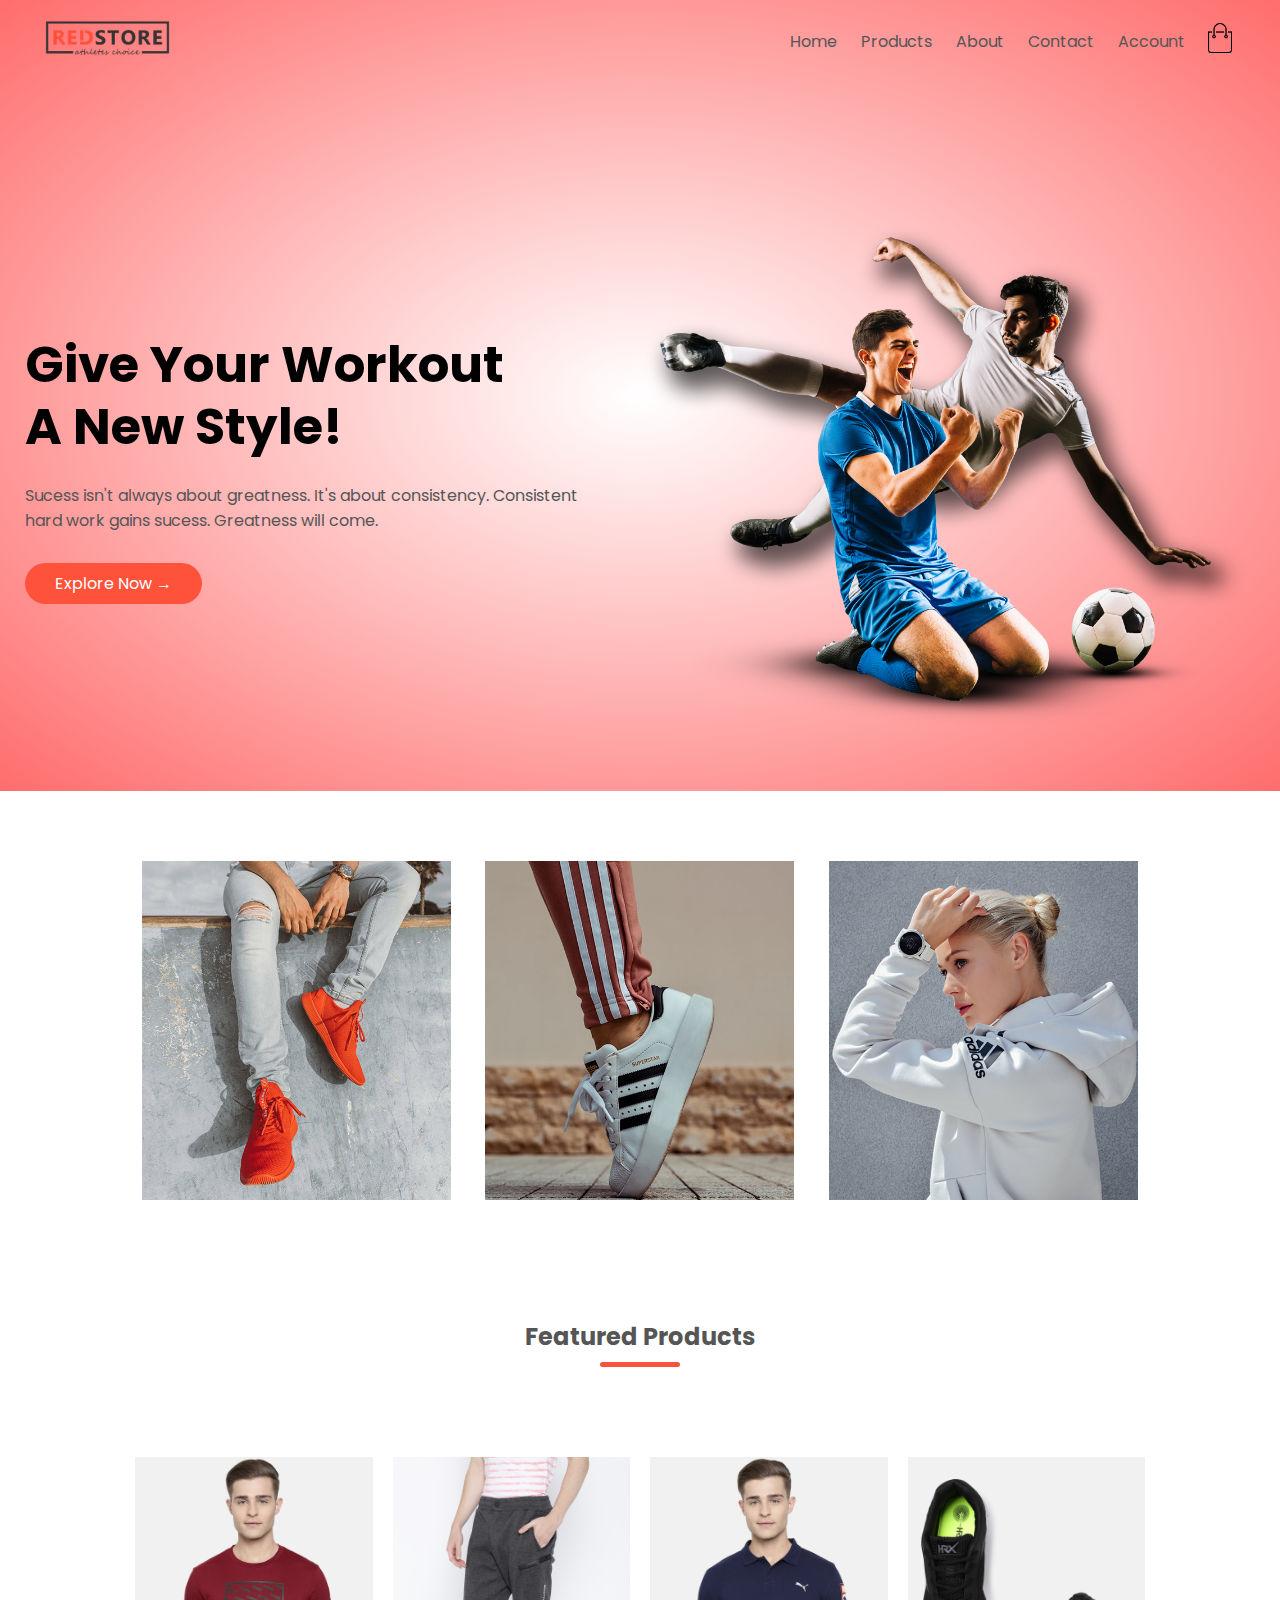
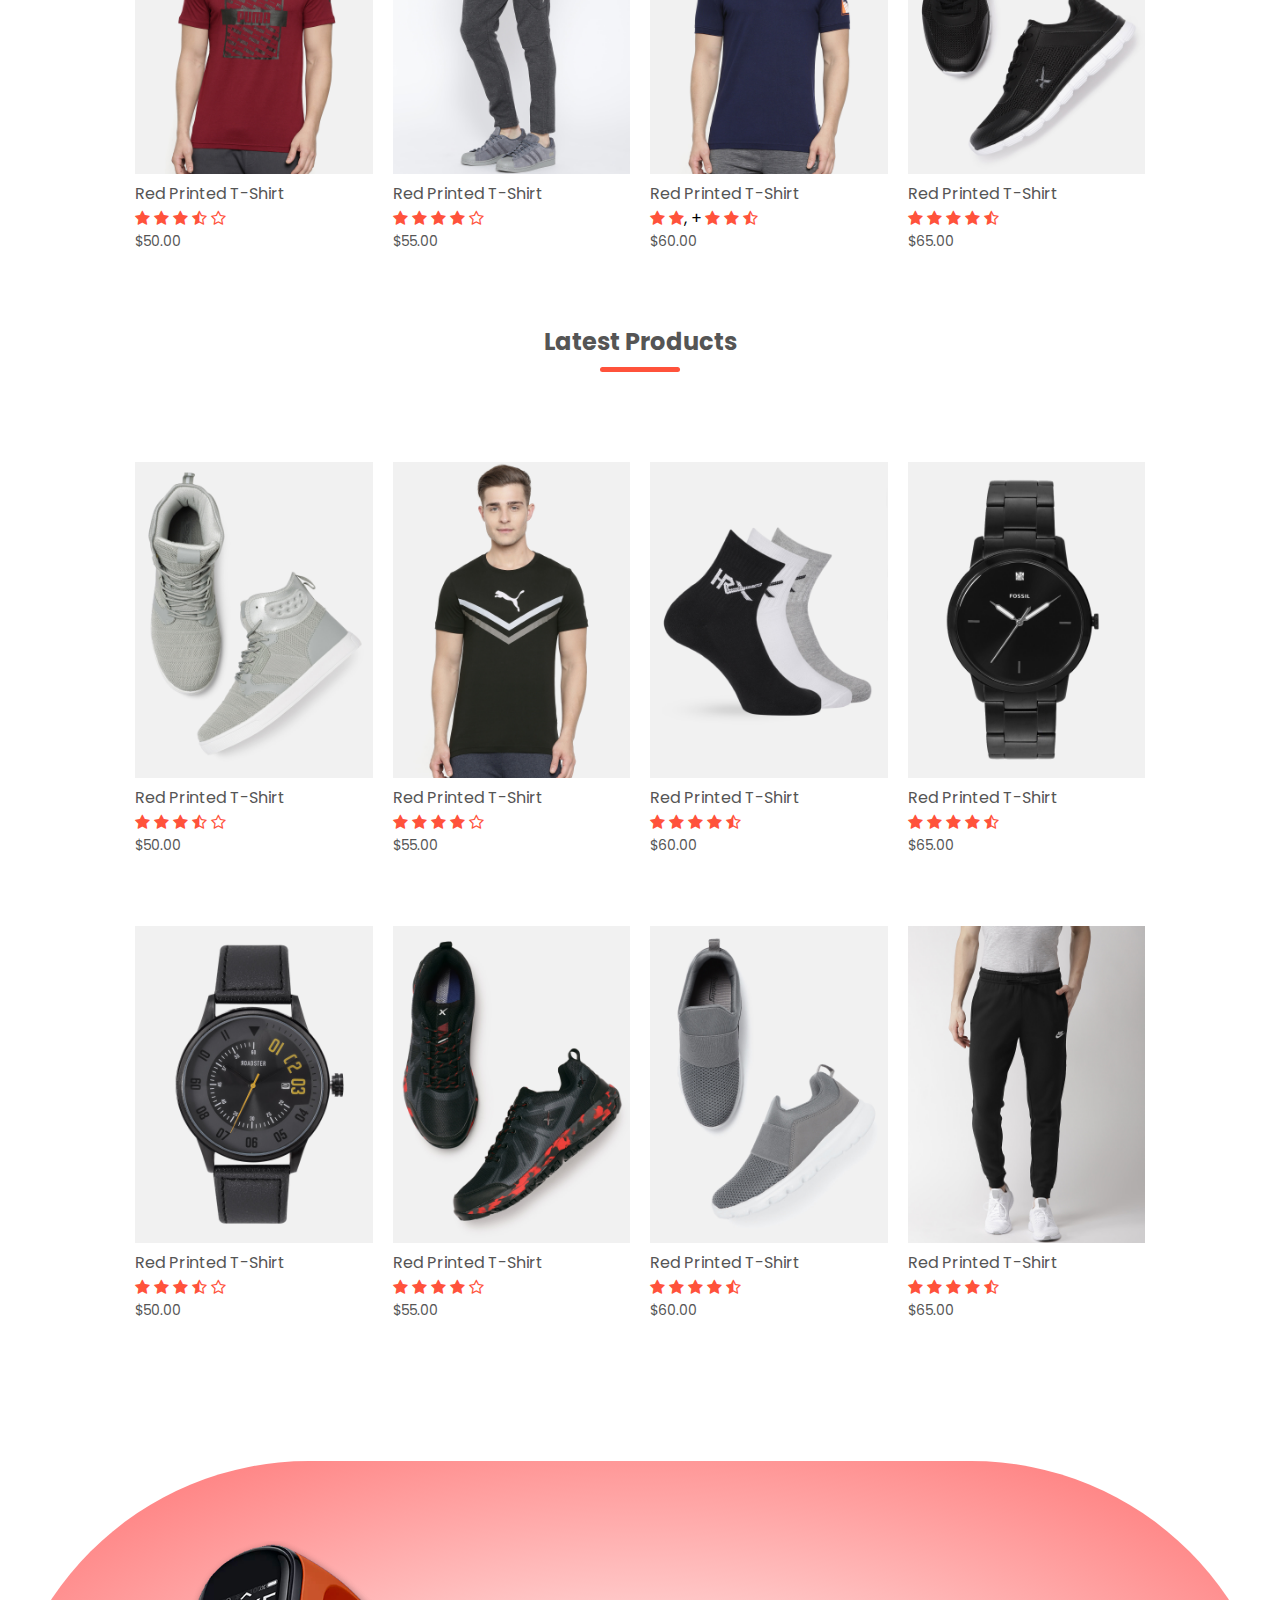
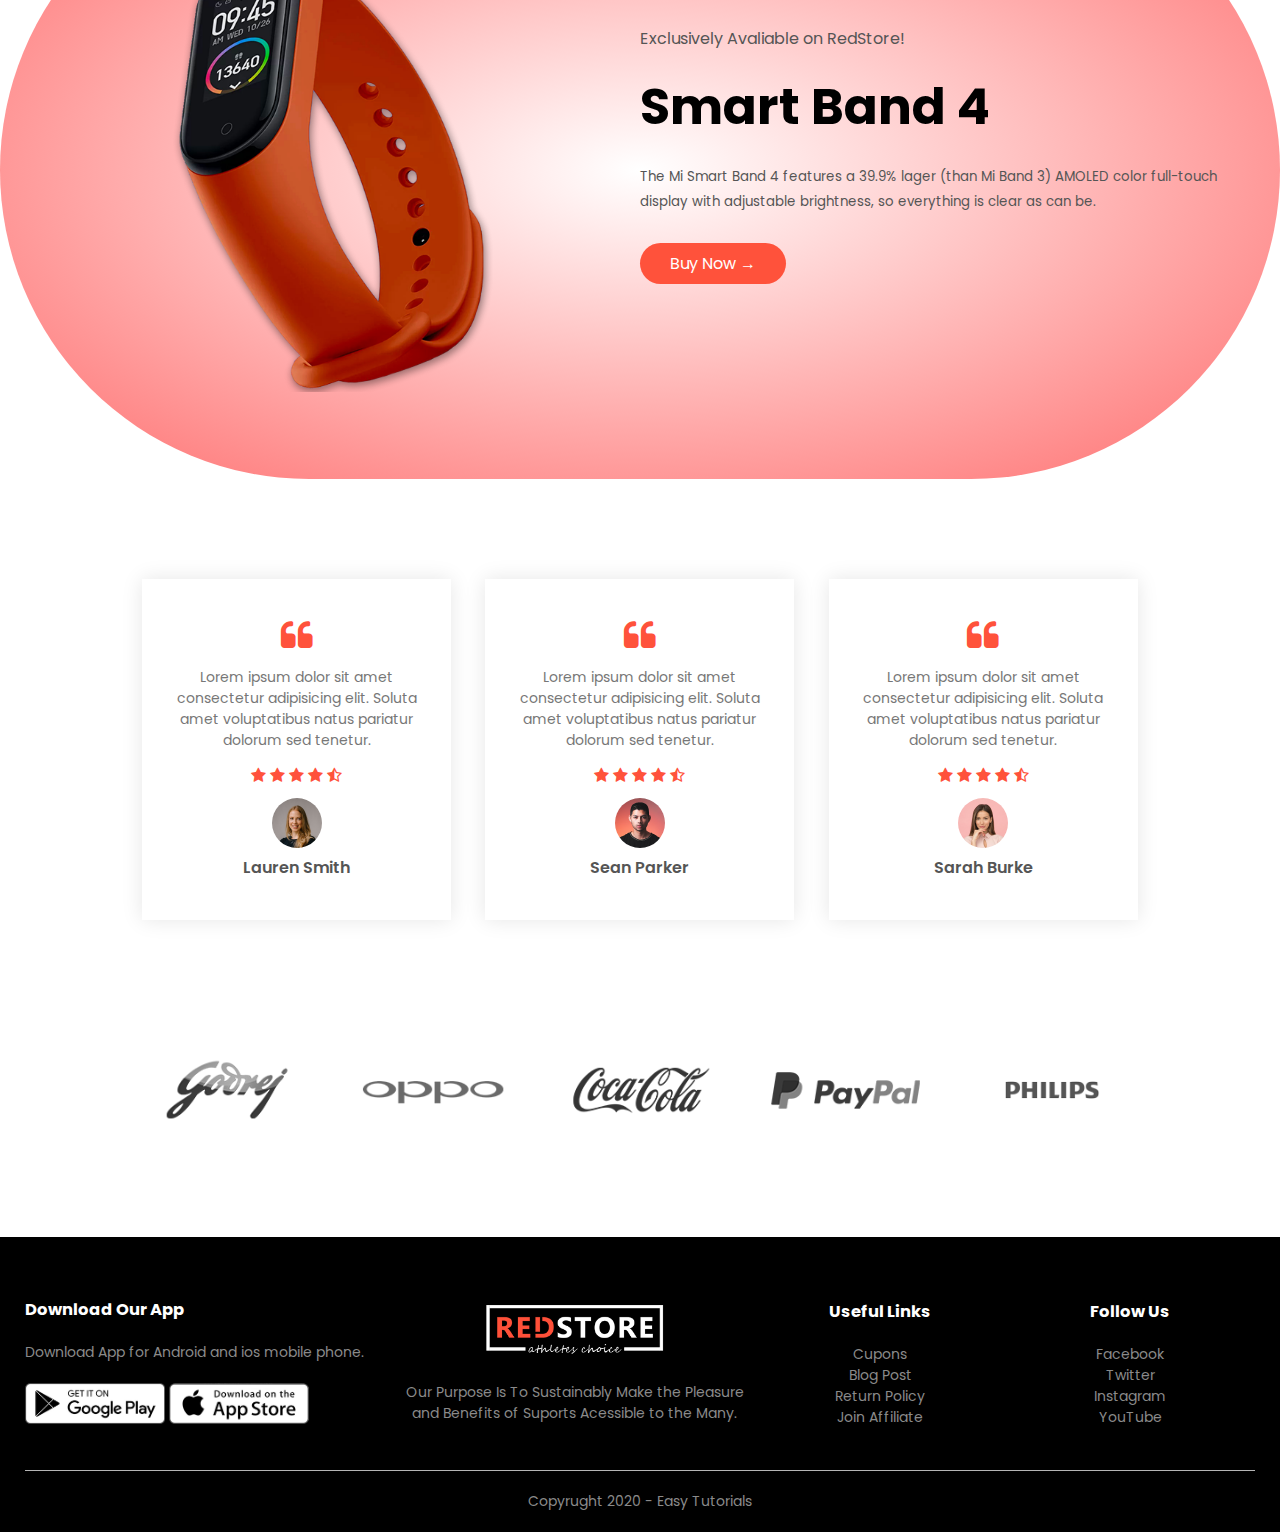
<file: index.html>
<!DOCTYPE html>
<html lang="pt-br">
<head>  
  <meta charset="UTF-8">
  <meta 
  name="viewport" content="width=device-width, initial-scale=1.0"
  http-equiv="X-UA-Compatible" content="IE=edge">
  <meta name="viewport" content="width=device-width, initial-scale=1.0">
  <title>RedStore | Ecommerce Web Design</title>
  <link rel="stylesheet" href="style.css">
  <link href="https://fonts.googleapis.com/css2?family=Poppins:wght@300;400;500;600;700&display=swap" rel="stylesheet">
  <link rel="stylesheet" href="https://stackpath.bootstrapcdn.com/font-awesome/4.7.0/css/font-awesome.min.css">
</head>
<body>
 <div class="header">


  <div class="container">

    <div class="navbar">
      <div class="logo">
        <img src="./assets/logo.png" width="125px" alt="">
      </div>
      <nav>
        <ul id="MenuItems">
          <li><a href="./index.html">Home</a></li>
          <li><a href="./products.html">Products</a></li>
          <li><a href="">About</a></li>
          <li><a href="">Contact</a></li>
          <li><a href="./login.html">Account</a></li>
        </ul>
      </nav>
      <a href="./cart.html"><img src="./assets/cart.png" width="30px" height="30px"></a> 
      <img src="./assets/menu.png" class="menu-icon" onclick="menutoggle()">
    </div>
    <div class="row">
      <div class="col-2">
        <h1>Give Your Workout <br> A New Style!</h1>
        <p>Sucess isn't always about greatness. It's about consistency. Consistent <br> hard work gains sucess. Greatness will come.</p>
        <a href="" class="btn">Explore Now &#8594;</a>
      </div>
      <div class="col-2">
        <img src="./assets/image1.png"  alt="">
      </div>
    </div>
  </div>
</div>
   <!-- FEATURED CATEGORIES -->
  <div class="categories">
    <div class="small-container">
      <div class="row">
        <div class="col-3"><img src="./assets/category-1.jpg" alt=""></div>
        <div class="col-3"><img src="./assets/category-2.jpg" alt=""></div>
        <div class="col-3"><img src="./assets/category-3.jpg" alt=""></div>
      </div>
    </div>
  </div>
    <!-- FEATURED PRODUCTS-->
    <div class="small-container">
      <h2 class="title">Featured Products</h2>
      <div class="row">
        <div class="col-4">
          <img src="./assets/product-1.jpg" alt="">
          <h4>Red Printed T-Shirt</h4>
          <div class="rating">
            <i class="fa fa-star"></i>
            <i class="fa fa-star"></i>
            <i class="fa fa-star"></i>
            <i class="fa fa-star-half-o"></i>
            <i class="fa fa-star-o"></i>

          </div>
          <p>$50.00</p>
      </div>
      
      <div class="col-4">
        <img src="./assets/product-3.jpg" alt="">
        <h4>Red Printed T-Shirt</h4>
        <div class="rating">
          <i class="fa fa-star"></i>
          <i class="fa fa-star"></i>
          <i class="fa fa-star"></i>
          <i class="fa fa-star"></i>
          <i class="fa fa-star-o"></i>

        </div>
        <p>$55.00</p>
    </div>
    
    <div class="col-4">
      <img src="./assets/product-4.jpg" alt="">
      <h4>Red Printed T-Shirt</h4>
      <div class="rating">
        <i class="fa fa-star"></i>
        <i class="fa fa-star"></i>,
        +
        <i class="fa fa-star"></i>
        <i class="fa fa-star"></i>
        <i class="fa fa-star-half-o"></i>

      </div>
      <p>$60.00</p>
  </div>

  <div class="col-4">
    <img src="./assets/product-2.jpg" alt="">
    <h4>Red Printed T-Shirt</h4>
    <div class="rating">
      <i class="fa fa-star"></i>
      <i class="fa fa-star"></i>
      <i class="fa fa-star"></i>
      <i class="fa fa-star"></i>
      <i class="fa fa-star-half-o"></i>

    </div>
    <p>$65.00</p>
</div> 

<!-- lasted products -->
     <h2 class="title">Latest Products</h2>
    <div class="row">
      <div class="col-4">
        <img src="./assets/product-5.jpg" alt="">
        <h4>Red Printed T-Shirt</h4>
        <div class="rating">
          <i class="fa fa-star"></i>
          <i class="fa fa-star"></i>
          <i class="fa fa-star"></i>
          <i class="fa fa-star-half-o"></i>
          <i class="fa fa-star-o"></i>

        </div>
        <p>$50.00</p>
    </div>
    
    <div class="col-4">
      <img src="./assets/product-6.jpg" alt="">
      <h4>Red Printed T-Shirt</h4>
      <div class="rating">
        <i class="fa fa-star"></i>
        <i class="fa fa-star"></i>
        <i class="fa fa-star"></i>
        <i class="fa fa-star"></i>
        <i class="fa fa-star-o"></i>

      </div>
      <p>$55.00</p>
  </div>
  
  <div class="col-4">
    <img src="./assets/product-7.jpg" alt="">
    <h4>Red Printed T-Shirt</h4>
    <div class="rating">
      <i class="fa fa-star"></i>
      <i class="fa fa-star"></i>
      <i class="fa fa-star"></i>
      <i class="fa fa-star"></i>
      <i class="fa fa-star-half-o"></i>

    </div>
    <p>$60.00</p>
</div>

<div class="col-4">
  <img src="./assets/product-8.jpg" alt="">
  <h4>Red Printed T-Shirt</h4>
  <div class="rating">
    <i class="fa fa-star"></i>
    <i class="fa fa-star"></i>
    <i class="fa fa-star"></i>
    <i class="fa fa-star"></i>
    <i class="fa fa-star-half-o"></i>
  </div>
  <p>$65.00</p>
  </div> 
  </div>
  <div class="row">
    <div class="col-4">
      <img src="./assets/product-9.jpg" alt="">
      <h4>Red Printed T-Shirt</h4>
      <div class="rating">
        <i class="fa fa-star"></i>
        <i class="fa fa-star"></i>
        <i class="fa fa-star"></i>
        <i class="fa fa-star-half-o"></i>
        <i class="fa fa-star-o"></i>

      </div>
      <p>$50.00</p>
  </div>
  
  <div class="col-4">
    <img src="./assets/product-10.jpg" alt="">
    <h4>Red Printed T-Shirt</h4>
    <div class="rating">
      <i class="fa fa-star"></i>
      <i class="fa fa-star"></i>
      <i class="fa fa-star"></i>
      <i class="fa fa-star"></i>
      <i class="fa fa-star-o"></i>

    </div>
    <p>$55.00</p>
</div>

<div class="col-4">
  <img src="./assets/product-11.jpg" alt="">
  <h4>Red Printed T-Shirt</h4>
  <div class="rating">
    <i class="fa fa-star"></i>
    <i class="fa fa-star"></i>
    <i class="fa fa-star"></i>
    <i class="fa fa-star"></i>
    <i class="fa fa-star-half-o"></i>

  </div>
  <p>$60.00</p>
</div>

<div class="col-4">
<img src="./assets/product-12.jpg" alt="">
<h4>Red Printed T-Shirt</h4>
<div class="rating">
  <i class="fa fa-star"></i>
  <i class="fa fa-star"></i>
  <i class="fa fa-star"></i>
  <i class="fa fa-star"></i>
  <i class="fa fa-star-half-o"></i>
</div>
<p>$65.00</p>
</div> 
</div>
</div>
      </div>
      <!-- OFFER ------------------------------------------------------------------->
      <div class="offer">
        <div class="container">
          <div class="row">
            <div class="col-2">
              <img src="./assets/exclusive.png" class="offer-img">
            </div>
            <div class="col-2">
              <p>Exclusively Avaliable on RedStore!</p>
              <h1>Smart Band 4</h1>
              <small>The Mi Smart Band 4 features a 39.9% lager (than Mi Band 3) AMOLED color full-touch display with adjustable brightness, so everything is clear as can be.</small>
              <br>
              <a href="" class="btn">Buy Now &#8594;</a>
            </div>
          </div>
        </div>
      </div>
      <!-- TESTIMONIALS -->
      <div class="testimonial">
        <div class="small-container">
          <div class="row">
            
            <div class="col-3">
              <i class="fa fa-quote-left"></i>
              <p>Lorem ipsum dolor sit amet consectetur adipisicing elit. Soluta amet voluptatibus natus pariatur dolorum sed tenetur.</p>
              <div class="rating">
                <i class="fa fa-star"></i>
                <i class="fa fa-star"></i>
                <i class="fa fa-star"></i>
                <i class="fa fa-star"></i>
                <i class="fa fa-star-half-o"></i>
              </div>
              <img src="./assets/user-1.png" alt="">
              <h3>Lauren Smith</h3>
            </div>

            <div class="col-3">
              <i class="fa fa-quote-left"></i>
              <p>Lorem ipsum dolor sit amet consectetur adipisicing elit. Soluta amet voluptatibus natus pariatur dolorum sed tenetur.</p>
              <div class="rating">
                <i class="fa fa-star"></i>
                <i class="fa fa-star"></i>
                <i class="fa fa-star"></i>
                <i class="fa fa-star"></i>
                <i class="fa fa-star-half-o"></i>
              </div>
              <img src="./assets/user-2.png" alt="">
              <h3>Sean Parker</h3>
            </div>

            <div class="col-3">
              <i class="fa fa-quote-left"></i>
              <p>Lorem ipsum dolor sit amet consectetur adipisicing elit. Soluta amet voluptatibus natus pariatur dolorum sed tenetur.</p>
              <div class="rating">
                <i class="fa fa-star"></i>
                <i class="fa fa-star"></i>
                <i class="fa fa-star"></i>
                <i class="fa fa-star"></i>
                <i class="fa fa-star-half-o"></i>
              </div>
              <img src="./assets/user-3.png" alt="">
              <h3>Sarah Burke</h3>
            </div>

          </div>
        </div>
      </div>
      <!-- BRANDS -->
      <div class="brands">
        <div class="small-container">
          <div class="row">
            <div class="col-5">
              <img src="./assets/logo-godrej.png">
            </div>
            <div class="col-5">
              <img src="./assets/logo-oppo.png">
            </div>
            <div class="col-5">
              <img src="./assets/logo-coca-cola.png">
            </div>
            <div class="col-5">
              <img src="./assets/logo-paypal.png">
            </div>
            <div class="col-5">
              <img src="./assets/logo-philips.png">
            </div>
          </div>
        </div>
      </div>

      <!--FOOTER-->
      <div class="footer">
        <div class="container">
          <div class="row">
            <div class="footer-col-1">
              <h3>Download Our App</h3>
              <p>Download App for Android and ios mobile phone.</p>
              <div class="app-logo">
                <img src="./assets/play-store.png">
                <img src="./assets/app-store.png">
              </div>
            </div>

            <div class="footer-col-2">
              <img src="./assets/logo-white.png" alt="">
              <p>Our Purpose Is To Sustainably Make the Pleasure and Benefits of Suports Acessible to the Many.</p>
            </div>

            <div class="footer-col-3">
              <h3>Useful Links</h3>
              <ul>
                <li>Cupons</li>
                <li>Blog Post</li>
                <li>Return Policy</li>
                <li>Join Affiliate</li>
              </ul>
            </div>

            <div class="footer-col-4">
              <h3>Follow Us</h3>
              <ul>
                <li>Facebook</li>
                <li>Twitter</li>
                <li>Instagram</li>
                <li>YouTube</li>
              </ul>
            </div>

          </div>
          <hr>
          <p class="copy">Copyrught 2020 - Easy Tutorials</p>
        </div>
      </div>
<!--JSFOR TOGGLE MENU-->
     <script>
       var MenuItems = document.getElementById("MenuItems");

       MenuItems.style.maxHeight = "0px";

       function menutoggle(){
         if (MenuItems.style.maxHeight == "0px")
         {
           MenuItems.style.maxHeight = "200px"
         }

         else 
         {
          MenuItems.style.maxHeight = "0px"
         }
         }
     </script>
    </body>
</html>
</file>
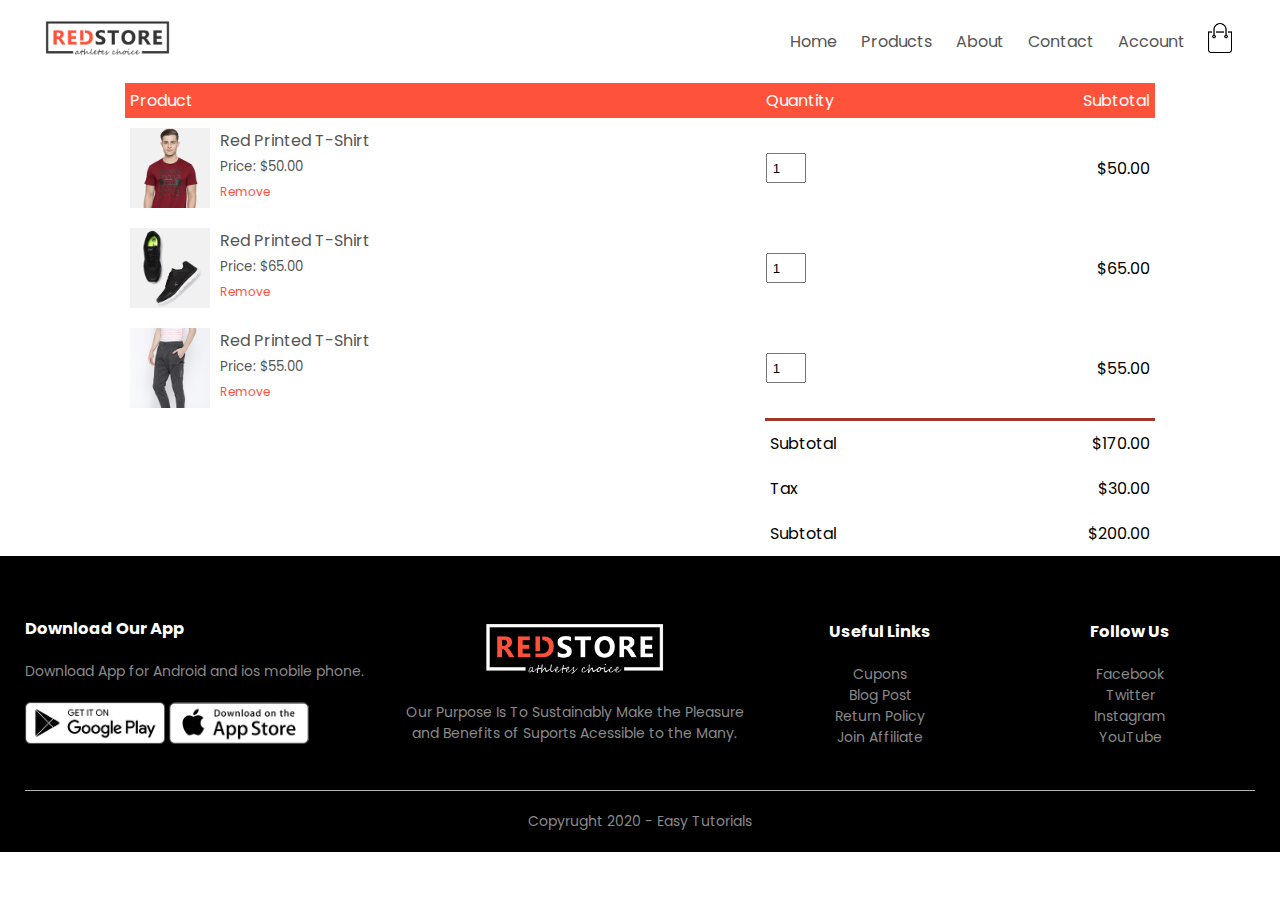
<file: cart.html>
<!DOCTYPE html>
<html lang="pt-br">
<head>  
  <meta charset="UTF-8">
  <meta 
  name="viewport" content="width=device-width, initial-scale=1.0"
  http-equiv="X-UA-Compatible" content="IE=edge">
  <meta name="viewport" content="width=device-width, initial-scale=1.0">
  <title>Cart - RedStore</title>
  <link rel="stylesheet" href="style.css">
  <link href="https://fonts.googleapis.com/css2?family=Poppins:wght@300;400;500;600;700&display=swap" rel="stylesheet">
  <link rel="stylesheet" href="https://stackpath.bootstrapcdn.com/font-awesome/4.7.0/css/font-awesome.min.css">
</head>
<body>
  <div class="container">

    <div class="navbar">
      <div class="logo">
        <img src="./assets/logo.png" width="125px" alt="">
      </div>
      <nav>
        <ul id="MenuItems">
          <li><a href="./index.html">Home</a></li>
          <li><a href="./products.html">Products</a></li>
          <li><a href="">About</a></li>
          <li><a href="">Contact</a></li>
          <li><a href="./login.html">Account</a></li>
        </ul>
      </nav>
      <a href="./cart.html"><img src="./assets/cart.png" width="30px" height="30px"></a>
      <img src="./assets/menu.png" class="menu-icon" onclick="menutoggle()">
    </div>
  </div>
       <!-- CART ITEMS DETAILS -->
       <div class="small-container cart-p">

        <table>
         
          <tr>
            <th>Product</th>
            <th>Quantity</th>
            <th>Subtotal</th>
          </tr>
          
          <tr>
            <td>
              <div class="cart-info">
                <img src="./assets/buy-1.jpg">
                <div>
                  <p>Red Printed T-Shirt</p>
                  <small>Price: $50.00</small>
                  <br>
                  <a href="">Remove</a>
                </div>
              </div>
            </td>
            <td> <input type="number" value="1"> </td>
            <td>$50.00</td>
          </tr>

          <tr>
            <td>
              <div class="cart-info">
                <img src="./assets/buy-2.jpg">
                <div>
                  <p>Red Printed T-Shirt</p>
                  <small>Price: $65.00</small>
                  <br>
                  <a href="">Remove</a>
                </div>
              </div>
            </td>
            <td> <input type="number" value="1"> </td>
            <td>$65.00</td>
          </tr>

          <tr>
            <td>
              <div class="cart-info">
                <img src="./assets/buy-3.jpg">
                <div>
                  <p>Red Printed T-Shirt</p>
                  <small>Price: $55.00</small>
                  <br>
                  <a href="">Remove</a>
                </div>
              </div>
            </td>
            <td> <input type="number" value="1"> </td>
            <td>$55.00</td>
          </tr>

        </table>

        <div class="total-price">
          <table>
            
            <tr>
              <td>Subtotal</td>
              <td>$170.00</td>
            </tr>

            <tr>
              <td>Tax</td>
              <td>$30.00</td>
            </tr>

            <tr>
              <td>Subtotal</td>
              <td>$200.00</td>
            </tr>

          </table>
        </div>

       </div>

    
      <!--FOOTER-->
      <div class="footer">
        <div class="container">
          <div class="row">
            <div class="footer-col-1">
              <h3>Download Our App</h3>
              <p>Download App for Android and ios mobile phone.</p>
              <div class="app-logo">
                <img src="./assets/play-store.png">
                <img src="./assets/app-store.png">
              </div>
            </div>

            <div class="footer-col-2">
              <img src="./assets/logo-white.png" alt="">
              <p>Our Purpose Is To Sustainably Make the Pleasure and Benefits of Suports Acessible to the Many.</p>
            </div>

            <div class="footer-col-3">
              <h3>Useful Links</h3>
              <ul>
                <li>Cupons</li>
                <li>Blog Post</li>
                <li>Return Policy</li>
                <li>Join Affiliate</li>
              </ul>
            </div>

            <div class="footer-col-4">
              <h3>Follow Us</h3>
              <ul>
                <li>Facebook</li>
                <li>Twitter</li>
                <li>Instagram</li>
                <li>YouTube</li>
              </ul>
            </div>

          </div>
          <hr>
          <p class="copy">Copyrught 2020 - Easy Tutorials</p>
        </div>
      </div>
<!--JSFOR TOGGLE MENU-->
     <script>
       var MenuItems = document.getElementById("MenuItems");

       MenuItems.style.maxHeight = "0px";

       function menutoggle(){
         if (MenuItems.style.maxHeight == "0px")
         {
           MenuItems.style.maxHeight = "200px"
         }

         else 
         {
          MenuItems.style.maxHeight = "0px"
         }
         }
     </script>
    </body>
</html>
</file>
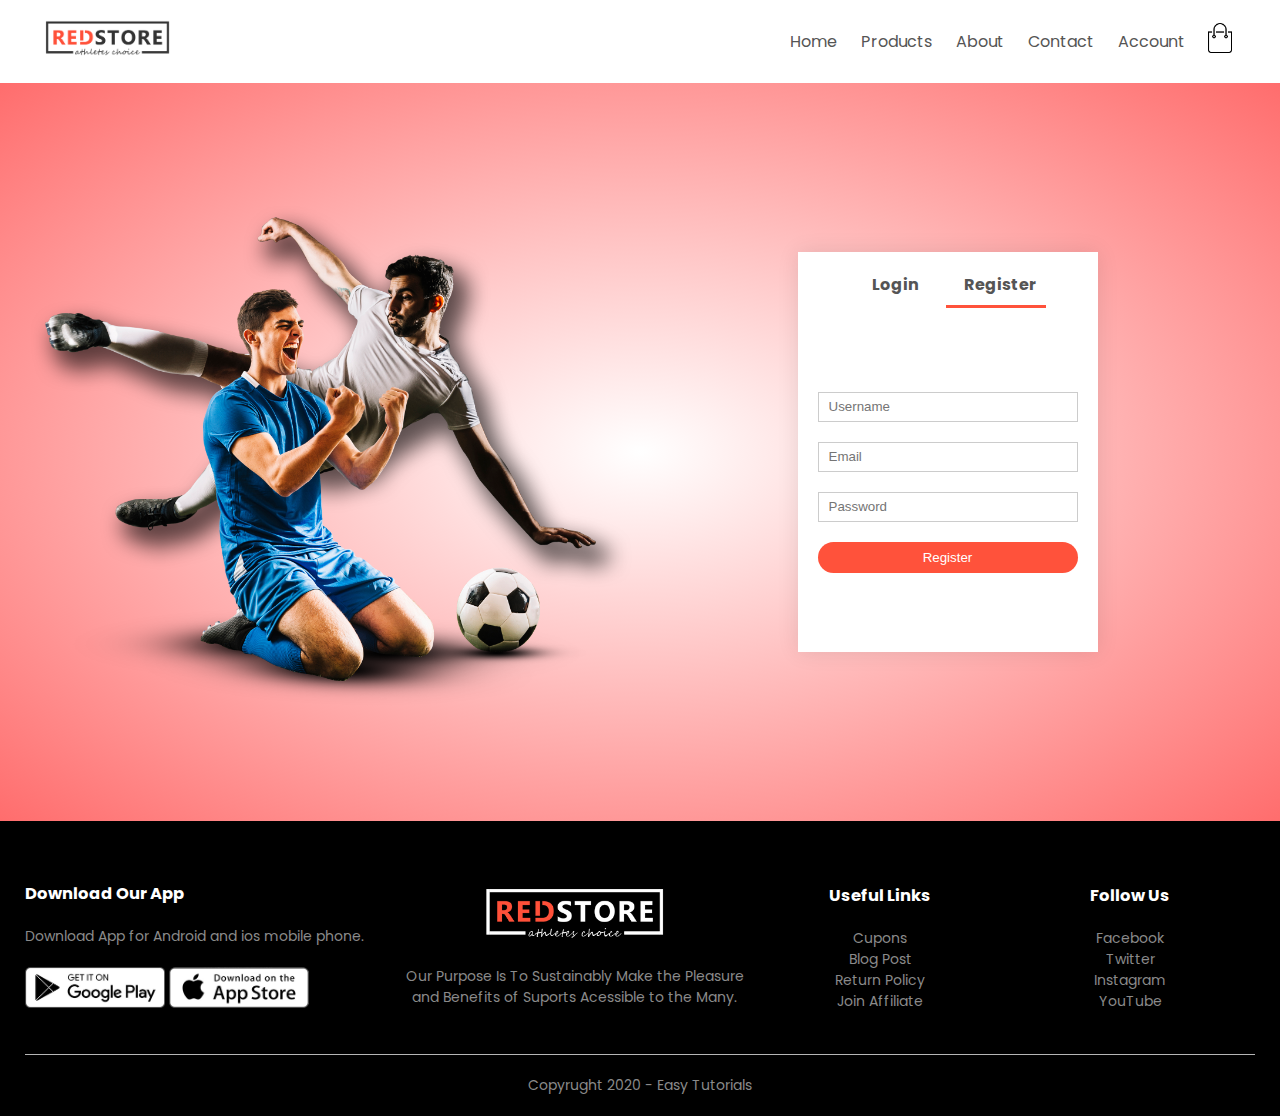
<file: login.html>
<!DOCTYPE html>
<html lang="pt-br">
<head>  
  <meta charset="UTF-8">
  <meta 
  name="viewport" content="width=device-width, initial-scale=1.0"
  http-equiv="X-UA-Compatible" content="IE=edge">
  <meta name="viewport" content="width=device-width, initial-scale=1.0">
  <title>Account - RedStore</title>
  <link rel="stylesheet" href="style.css">
  <link href="https://fonts.googleapis.com/css2?family=Poppins:wght@300;400;500;600;700&display=swap" rel="stylesheet">
  <link rel="stylesheet" href="https://stackpath.bootstrapcdn.com/font-awesome/4.7.0/css/font-awesome.min.css">
</head>
<body>
  <div class="container">

    <div class="navbar">
      <div class="logo">
        <img src="./assets/logo.png" width="125px" alt="">
      </div>
      <nav>
        <ul id="MenuItems">
          <li><a href="./index.html">Home</a></li>
          <li><a href="./products.html">Products</a></li>
          <li><a href="">About</a></li>
          <li><a href="">Contact</a></li>
          <li><a href="">Account</a></li>
        </ul>
      </nav>
      <a href="./cart.html"><img src="./assets/cart.png" width="30px" height="30px"></a>
      <img src="./assets/menu.png" class="menu-icon" onclick="menutoggle()">
    </div>
  </div>
<!-- ACCOUNT-PAGE -->

    <div class="account-page">
      <div class="container">
        <div class="row">

          <div class="col-2">
            <img src="./assets/image1.png" width="100%">
          </div>

          <div class="col-2">
            <div class="form-container">
              <div class="form-btn">
                <span onclick="login()">Login</span>
                <span onclick="register()">Register</span>
                <hr id="Indicator">
              </div>

              <form id="LoginForm">
                <input type="text" placeholder="Username">
                <input type="password" placeholder="Password">
                <button type="submit" class="btn">Login</button>
                <a href="">Forgot password</a>
              </form>

              <form id="RegForm">
                <input type="text" placeholder="Username">
                <input type="email" placeholder="Email">
                <input type="password" placeholder="Password">
                <button type="submit" class="btn">Register</button>
              </form>

            </div>
          </div>

        </div>
      </div>
    </div>

      <!--FOOTER-->
      <div class="footer">
        <div class="container">
          <div class="row">
            <div class="footer-col-1">
              <h3>Download Our App</h3>
              <p>Download App for Android and ios mobile phone.</p>
              <div class="app-logo">
                <img src="./assets/play-store.png">
                <img src="./assets/app-store.png">
              </div>
            </div>

            <div class="footer-col-2">
              <img src="./assets/logo-white.png" alt="">
              <p>Our Purpose Is To Sustainably Make the Pleasure and Benefits of Suports Acessible to the Many.</p>
            </div>

            <div class="footer-col-3">
              <h3>Useful Links</h3>
              <ul>
                <li>Cupons</li>
                <li>Blog Post</li>
                <li>Return Policy</li>
                <li>Join Affiliate</li>
              </ul>
            </div>

            <div class="footer-col-4">
              <h3>Follow Us</h3>
              <ul>
                <li>Facebook</li>
                <li>Twitter</li>
                <li>Instagram</li>
                <li>YouTube</li>
              </ul>
            </div>

          </div>
          <hr>
          <p class="copy">Copyrught 2020 - Easy Tutorials</p>
        </div>
      </div>
<!--JSFOR TOGGLE MENU-->
     <script>
       var MenuItems = document.getElementById("MenuItems");

       MenuItems.style.maxHeight = "0px";

       function menutoggle(){
         if (MenuItems.style.maxHeight == "0px")
         {
           MenuItems.style.maxHeight = "200px"
         }

         else 
         {
          MenuItems.style.maxHeight = "0px"
         }
         }
     </script>
     <!-- JS FOR TOGGLE FORM -->
     <script>

       var LoginForm = document.getElementById("LoginForm");
       var RegForm = document.getElementById("RegForm");
       var Indicator = document.getElementById("Indicator");

       function register(){
         
        RegForm.style.transform = "translateX(0px)";
        LoginForm.style.transform = "translateX(0px)";
        Indicator.style.transform = "translateX(100px)"
       }

       function login(){
         
         RegForm.style.transform = "translateX(300px)";
         LoginForm.style.transform = "translateX(300px)";
         Indicator.style.transform = "translateX(0px)"
        }

     </script>

    </body>
</html>
</file>
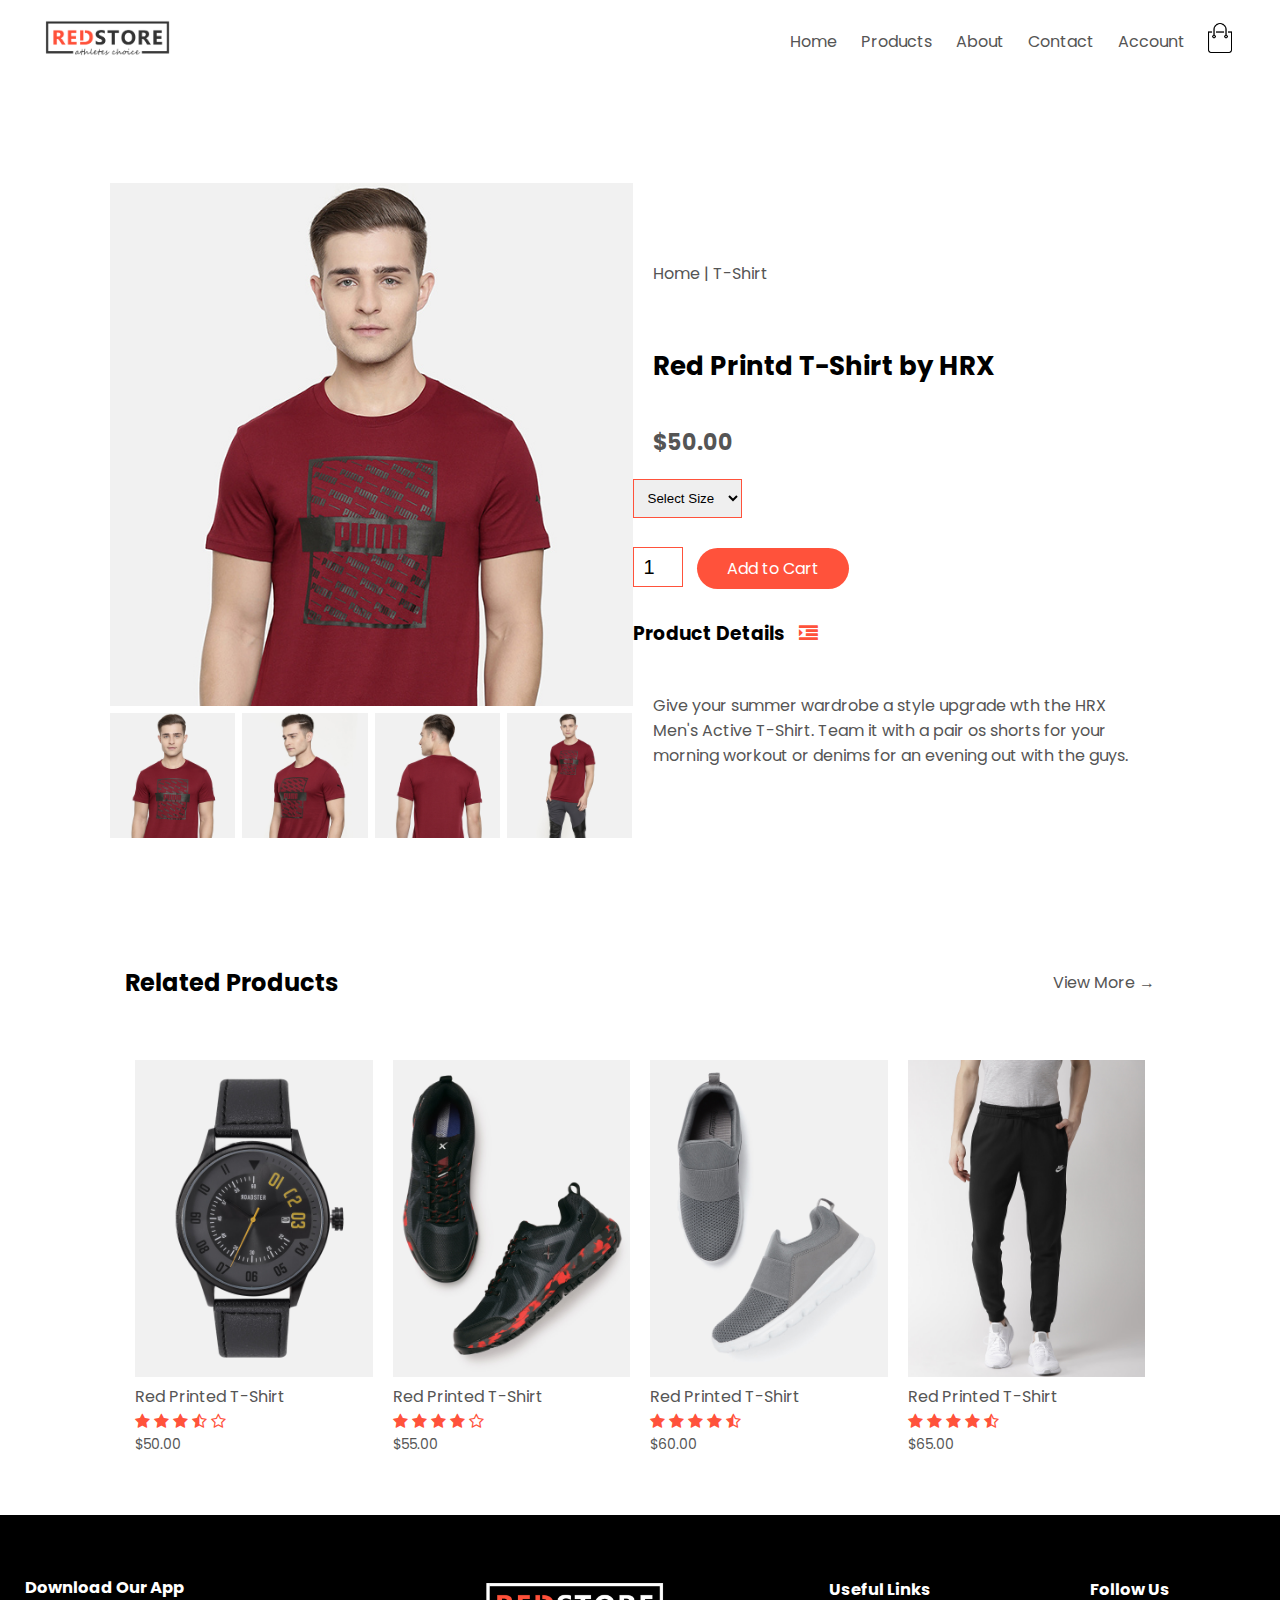
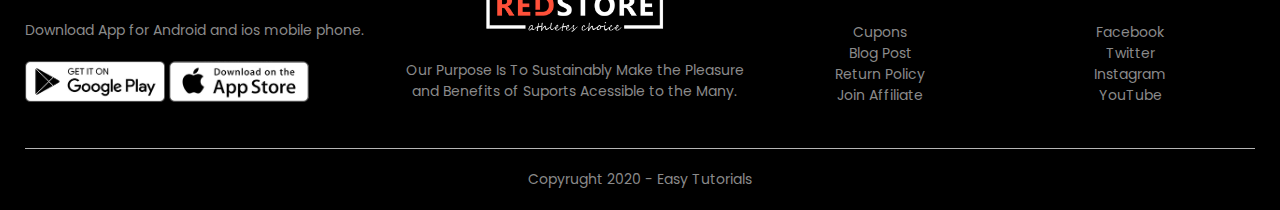
<file: prdetails.html>
<!DOCTYPE html>
<html lang="pt-br">
<head>  
  <meta charset="UTF-8">
  <meta 
  name="viewport" content="width=device-width, initial-scale=1.0"
  http-equiv="X-UA-Compatible" content="IE=edge">
  <meta name="viewport" content="width=device-width, initial-scale=1.0">
  <title>Product - RedStore</title>
  <link rel="stylesheet" href="style.css">
  <link href="https://fonts.googleapis.com/css2?family=Poppins:wght@300;400;500;600;700&display=swap" rel="stylesheet">
  <link rel="stylesheet" href="https://stackpath.bootstrapcdn.com/font-awesome/4.7.0/css/font-awesome.min.css">
</head>
<body>
  <div class="container">

    <div class="navbar">
      <div class="logo">
        <img src="./assets/logo.png" width="125px" alt="">
      </div>
      <nav>
        <ul id="MenuItems">
          <li><a href="./index.html">Home</a></li>
          <li><a href="./products.html">Products</a></li>
          <li><a href="">About</a></li>
          <li><a href="">Contact</a></li>
          <li><a href="./login.html">Account</a></li>
        </ul>
      </nav>
      <a href="./cart.html"><img src="./assets/cart.png" width="30px" height="30px"></a>
      <img src="./assets/menu.png" class="menu-icon" onclick="menutoggle()">
    </div>
  </div>
<!--SINGLE PRODUCT DETAILS-->

<div class="small-container single-product">
  <div class="row">
    <div class="col-2"> 
      <img src="./assets/gallery-1.jpg" width="100%" id="productImg">
      <div class="small-img-row">
        <div class="small-img-col">
          <img src="./assets/gallery-1.jpg" width="100%" class="small-img">
        </div>
        <div class="small-img-col">
          <img src="./assets/gallery-2.jpg" width="100%" class="small-img">
        </div>
        <div class="small-img-col">
          <img src="./assets/gallery-3.jpg" width="100%" class="small-img">
        </div>
        <div class="small-img-col">
          <img src="./assets/gallery-4.jpg" width="100%" class="small-img">
        </div>
      </div>
    
    </div>
    <div class="col-2">
      <p>Home | T-Shirt</p>
      <h1>Red Printd T-Shirt by HRX</h1>
      <h4>$50.00</h4>
      <select>
        <option>Select Size</option>
        <option>XXL</option>
        <option>XL</option>
        <option>Large</option>
        <option>Medium</option>
        <option>Small</option>
      </select>
      <input type="number" value="1">
      <a href="" class="btn">Add to Cart</a>

      <h3>Product Details <i class="fa fa-indent"></i></h3>
      <br>
      <p>Give your summer wardrobe a style upgrade wth the HRX  Men's Active T-Shirt. Team it with a pair os shorts for your morning workout or denims for an evening out with the guys.</p>
    </div>
  </div>
</div>

<!-- TITLE -->
  <div class="small-container">
    <div class="row row-2">
      <h2>Related Products</h2>
      <p>View More &#8594;</p>
    </div>
  </div>
<!--PRODUCTS-->

    <div class="small-container">

    <div class="row">
      <div class="col-4">
        <img src="./assets/product-9.jpg" alt="">
        <h4>Red Printed T-Shirt</h4>
        <div class="rating">
          <i class="fa fa-star"></i>
          <i class="fa fa-star"></i>
          <i class="fa fa-star"></i>
          <i class="fa fa-star-half-o"></i>
          <i class="fa fa-star-o"></i>
  
        </div>
        <p>$50.00</p>
    </div>
    
    <div class="col-4">
      <img src="./assets/product-10.jpg" alt="">
      <h4>Red Printed T-Shirt</h4>
      <div class="rating">
        <i class="fa fa-star"></i>
        <i class="fa fa-star"></i>
        <i class="fa fa-star"></i>
        <i class="fa fa-star"></i>
        <i class="fa fa-star-o"></i>
  
      </div>
      <p>$55.00</p>
  </div>
  
  <div class="col-4">
    <img src="./assets/product-11.jpg" alt="">
    <h4>Red Printed T-Shirt</h4>
    <div class="rating">
      <i class="fa fa-star"></i>
      <i class="fa fa-star"></i>
      <i class="fa fa-star"></i>
      <i class="fa fa-star"></i>
      <i class="fa fa-star-half-o"></i>
  
    </div>
    <p>$60.00</p>
  </div>
  
  <div class="col-4">
  <img src="./assets/product-12.jpg" alt="">
  <h4>Red Printed T-Shirt</h4>
  <div class="rating">
    <i class="fa fa-star"></i>
    <i class="fa fa-star"></i>
    <i class="fa fa-star"></i>
    <i class="fa fa-star"></i>
    <i class="fa fa-star-half-o"></i>
  </div>
  <p>$65.00</p>
  </div> 
  </div>

    </div>


      <!--FOOTER-->
      <div class="footer">
        <div class="container">
          <div class="row">
            <div class="footer-col-1">
              <h3>Download Our App</h3>
              <p>Download App for Android and ios mobile phone.</p>
              <div class="app-logo">
                <img src="./assets/play-store.png">
                <img src="./assets/app-store.png">
              </div>
            </div>

            <div class="footer-col-2">
              <img src="./assets/logo-white.png" alt="">
              <p>Our Purpose Is To Sustainably Make the Pleasure and Benefits of Suports Acessible to the Many.</p>
            </div>

            <div class="footer-col-3">
              <h3>Useful Links</h3>
              <ul>
                <li>Cupons</li>
                <li>Blog Post</li>
                <li>Return Policy</li>
                <li>Join Affiliate</li>
              </ul>
            </div>

            <div class="footer-col-4">
              <h3>Follow Us</h3>
              <ul>
                <li>Facebook</li>
                <li>Twitter</li>
                <li>Instagram</li>
                <li>YouTube</li>
              </ul>
            </div>

          </div>
          <hr>
          <p class="copy">Copyrught 2020 - Easy Tutorials</p>
        </div>
      </div>
<!--JSFOR TOGGLE MENU-->
     <script>
       var MenuItems = document.getElementById("MenuItems");

       MenuItems.style.maxHeight = "0px";

       function menutoggle(){
         if (MenuItems.style.maxHeight == "0px")
         {
           MenuItems.style.maxHeight = "200px"
         }

         else 
         {
          MenuItems.style.maxHeight = "0px"
         }
         }
     </script>

<!---------- js for product gallery ------------>
    <script>

      var productImg = document.getElementById("productImg");
      var SmallImg = document.getElementsByClassName("small-img");

      SmallImg[0].onclick = function()
      {
        productImg.src = SmallImg[0].src;
      }

      SmallImg[1].onclick = function()
      {
        productImg.src = SmallImg[1].src;
      }

      SmallImg[2].onclick = function()
      {
        productImg.src = SmallImg[2].src;
      }

      SmallImg[3].onclick = function()
      {
        productImg.src = SmallImg[3].src;
      }

    </script>

    </body>
</html>
</file>
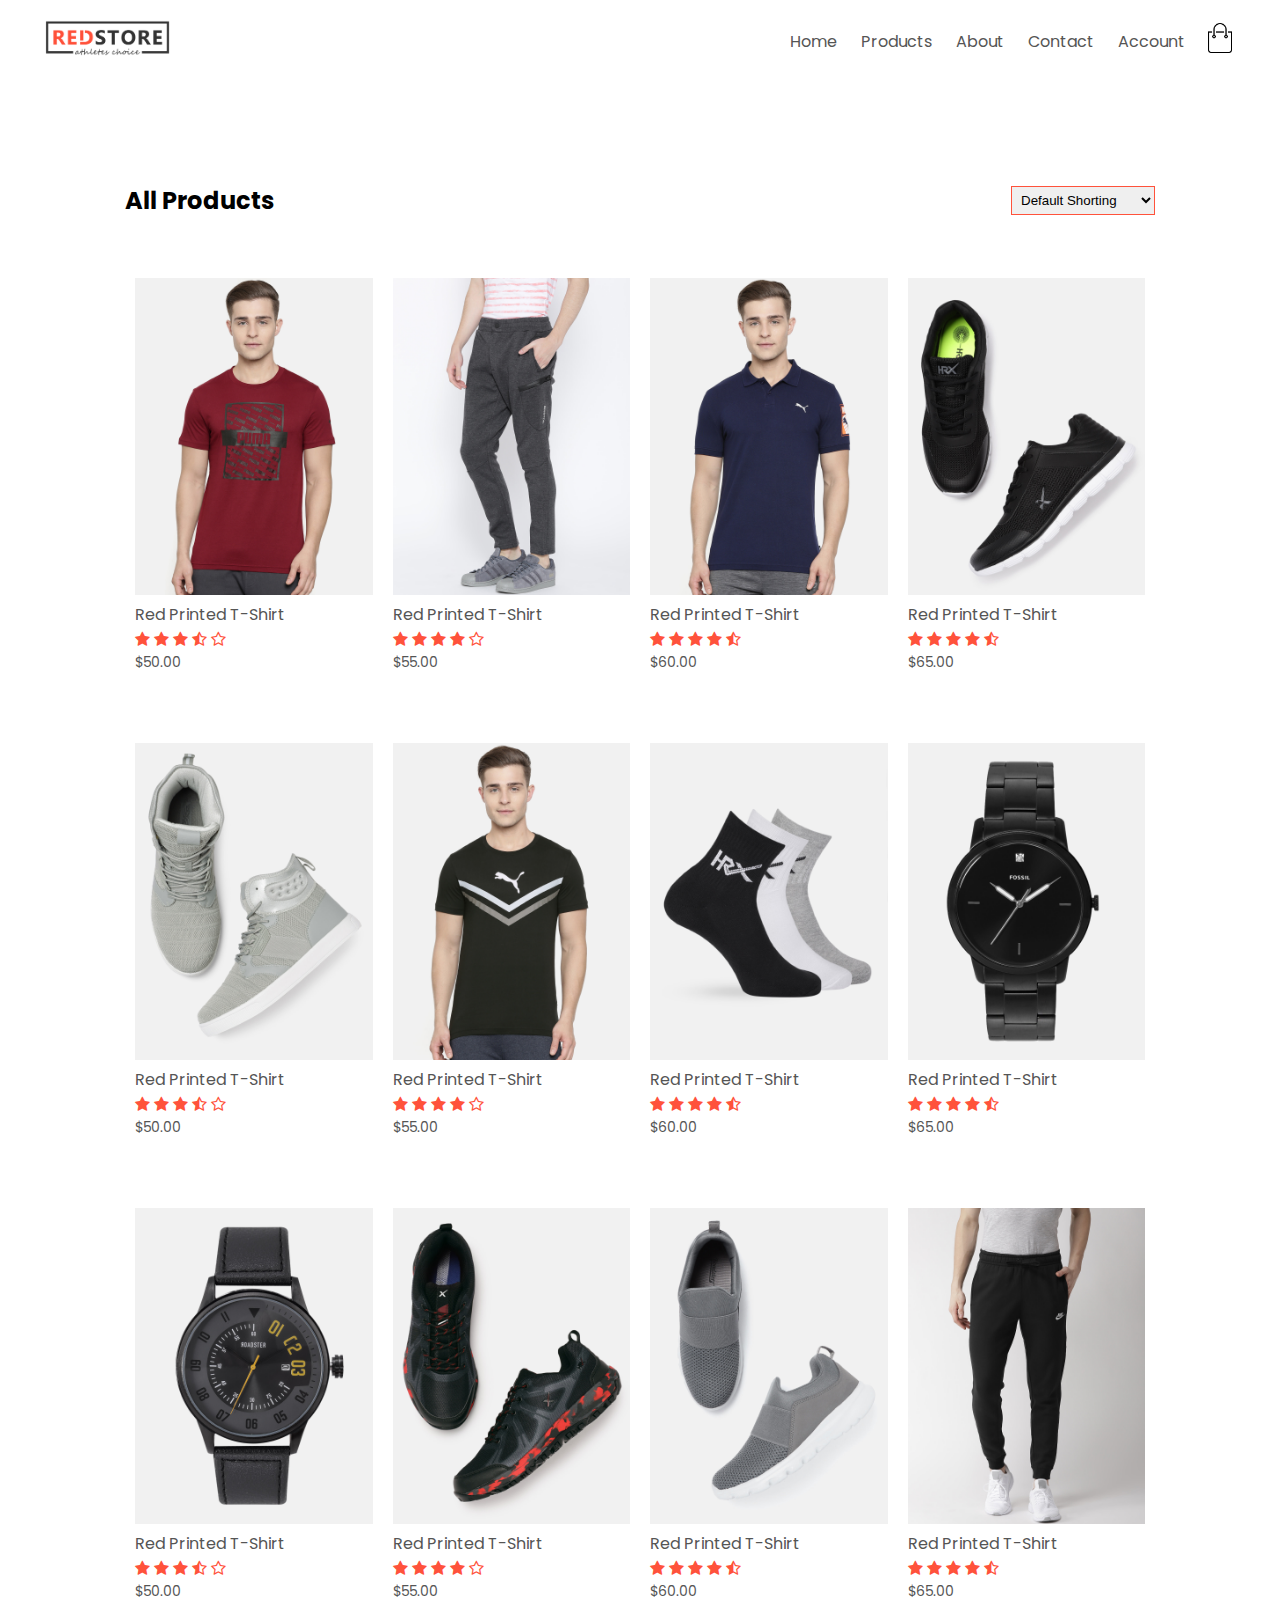
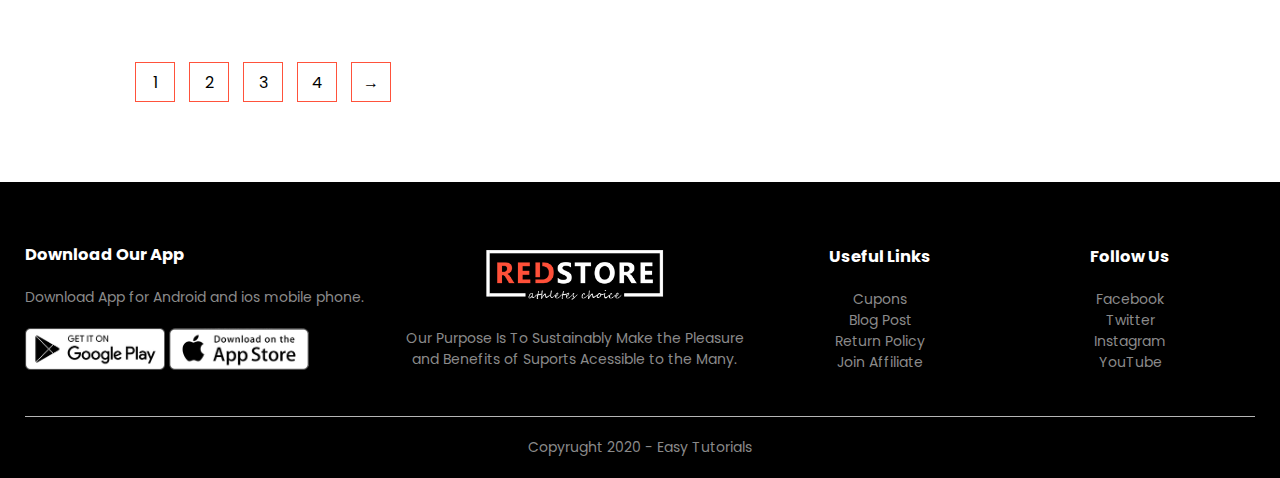
<file: products.html>
<!DOCTYPE html>
<html lang="pt-br">
<head>  
  <meta charset="UTF-8">
  <meta 
  name="viewport" content="width=device-width, initial-scale=1.0"
  http-equiv="X-UA-Compatible" content="IE=edge">
  <meta name="viewport" content="width=device-width, initial-scale=1.0">
  <title>All Products - RedStore</title>
  <link rel="stylesheet" href="style.css">
  <link href="https://fonts.googleapis.com/css2?family=Poppins:wght@300;400;500;600;700&display=swap" rel="stylesheet">
  <link rel="stylesheet" href="https://stackpath.bootstrapcdn.com/font-awesome/4.7.0/css/font-awesome.min.css">
</head>
<body>
  <div class="container">

    <div class="navbar">
      <div class="logo">
        <img src="./assets/logo.png" width="125px" alt="">
      </div>
      <nav>
        <ul id="MenuItems">
          <li><a href="./index.html">Home</a></li>
          <li><a href="./products.html">Products</a></li>
          <li><a href="">About</a></li>
          <li><a href="">Contact</a></li>
          <li><a href="./login.html">Account</a></li>
        </ul>
      </nav>
      <a href="./cart.html"><img src="./assets/cart.png" width="30px" height="30px"></a>
      <img src="./assets/menu.png" class="menu-icon" onclick="menutoggle()">
    </div>
  </div>

    <div class="small-container">

      <div class="row row-2">
        <h2>All Products</h2>
        <select>
          <option>Default Shorting</option>
          <option>Short by price</option>
          <option>Short by popularity</option>
          <option>Short by rating</option>
          <option>Short by sale</option>
        </select>
      </div>



      <div class="row">
        <div class="col-4">
          <a href="./prdetails.html"><img src="./assets/product-1.jpg"></a>
          
          <h4>Red Printed T-Shirt</h4>
          <div class="rating">
            <i class="fa fa-star"></i>
            <i class="fa fa-star"></i>
            <i class="fa fa-star"></i>
            <i class="fa fa-star-half-o"></i>
            <i class="fa fa-star-o"></i>

          </div>
          <p>$50.00</p>
      </div>
      
      <div class="col-4">
        <img src="./assets/product-3.jpg" alt="">
        <h4>Red Printed T-Shirt</h4>
        <div class="rating">
          <i class="fa fa-star"></i>
          <i class="fa fa-star"></i>
          <i class="fa fa-star"></i>
          <i class="fa fa-star"></i>
          <i class="fa fa-star-o"></i>

        </div>
        <p>$55.00</p>
    </div>
    
    <div class="col-4">
      <img src="./assets/product-4.jpg" alt="">
      <h4>Red Printed T-Shirt</h4>
      <div class="rating">
        <i class="fa fa-star"></i>
        <i class="fa fa-star"></i>
        <i class="fa fa-star"></i>
        <i class="fa fa-star"></i>
        <i class="fa fa-star-half-o"></i>

      </div>
      <p>$60.00</p>
  </div>

  <div class="col-4">
    <img src="./assets/product-2.jpg" alt="">
    <h4>Red Printed T-Shirt</h4>
    <div class="rating">
      <i class="fa fa-star"></i>
      <i class="fa fa-star"></i>
      <i class="fa fa-star"></i>
      <i class="fa fa-star"></i>
      <i class="fa fa-star-half-o"></i>

    </div>
    <p>$65.00</p>
   </div> 
      </div>
      <div class="row">
        <div class="col-4">
          <img src="./assets/product-5.jpg" alt="">
          <h4>Red Printed T-Shirt</h4>
          <div class="rating">
            <i class="fa fa-star"></i>
            <i class="fa fa-star"></i>
            <i class="fa fa-star"></i>
            <i class="fa fa-star-half-o"></i>
            <i class="fa fa-star-o"></i>
  
          </div>
          <p>$50.00</p>
      </div>
      
      <div class="col-4">
        <img src="./assets/product-6.jpg" alt="">
        <h4>Red Printed T-Shirt</h4>
        <div class="rating">
          <i class="fa fa-star"></i>
          <i class="fa fa-star"></i>
          <i class="fa fa-star"></i>
          <i class="fa fa-star"></i>
          <i class="fa fa-star-o"></i>
  
        </div>
        <p>$55.00</p>
    </div>
    
    <div class="col-4">
      <img src="./assets/product-7.jpg" alt="">
      <h4>Red Printed T-Shirt</h4>
      <div class="rating">
        <i class="fa fa-star"></i>
        <i class="fa fa-star"></i>
        <i class="fa fa-star"></i>
        <i class="fa fa-star"></i>
        <i class="fa fa-star-half-o"></i>
  
      </div>
      <p>$60.00</p>
  </div>
  
  <div class="col-4">
    <img src="./assets/product-8.jpg" alt="">
    <h4>Red Printed T-Shirt</h4>
    <div class="rating">
      <i class="fa fa-star"></i>
      <i class="fa fa-star"></i>
      <i class="fa fa-star"></i>
      <i class="fa fa-star"></i>
      <i class="fa fa-star-half-o"></i>
    </div>
    <p>$65.00</p>
    </div> 
    </div>
    <div class="row">
      <div class="col-4">
        <img src="./assets/product-9.jpg" alt="">
        <h4>Red Printed T-Shirt</h4>
        <div class="rating">
          <i class="fa fa-star"></i>
          <i class="fa fa-star"></i>
          <i class="fa fa-star"></i>
          <i class="fa fa-star-half-o"></i>
          <i class="fa fa-star-o"></i>
  
        </div>
        <p>$50.00</p>
    </div>
    
    <div class="col-4">
      <img src="./assets/product-10.jpg" alt="">
      <h4>Red Printed T-Shirt</h4>
      <div class="rating">
        <i class="fa fa-star"></i>
        <i class="fa fa-star"></i>
        <i class="fa fa-star"></i>
        <i class="fa fa-star"></i>
        <i class="fa fa-star-o"></i>
  
      </div>
      <p>$55.00</p>
  </div>
  
  <div class="col-4">
    <img src="./assets/product-11.jpg" alt="">
    <h4>Red Printed T-Shirt</h4>
    <div class="rating">
      <i class="fa fa-star"></i>
      <i class="fa fa-star"></i>
      <i class="fa fa-star"></i>
      <i class="fa fa-star"></i>
      <i class="fa fa-star-half-o"></i>
  
    </div>
    <p>$60.00</p>
  </div>
  
  <div class="col-4">
  <img src="./assets/product-12.jpg" alt="">
  <h4>Red Printed T-Shirt</h4>
  <div class="rating">
    <i class="fa fa-star"></i>
    <i class="fa fa-star"></i>
    <i class="fa fa-star"></i>
    <i class="fa fa-star"></i>
    <i class="fa fa-star-half-o"></i>
  </div>
  <p>$65.00</p>
  </div> 
  </div>

  <div class="page-btn">
    <span>1</span>
    <span>2</span>
    <span>3</span>
    <span>4</span>
    <span>&#8594;</span>

  </div>
    </div>


      <!--FOOTER-->
      <div class="footer">
        <div class="container">
          <div class="row">
            <div class="footer-col-1">
              <h3>Download Our App</h3>
              <p>Download App for Android and ios mobile phone.</p>
              <div class="app-logo">
                <img src="./assets/play-store.png">
                <img src="./assets/app-store.png">
              </div>
            </div>

            <div class="footer-col-2">
              <img src="./assets/logo-white.png" alt="">
              <p>Our Purpose Is To Sustainably Make the Pleasure and Benefits of Suports Acessible to the Many.</p>
            </div>

            <div class="footer-col-3">
              <h3>Useful Links</h3>
              <ul>
                <li>Cupons</li>
                <li>Blog Post</li>
                <li>Return Policy</li>
                <li>Join Affiliate</li>
              </ul>
            </div>

            <div class="footer-col-4">
              <h3>Follow Us</h3>
              <ul>
                <li>Facebook</li>
                <li>Twitter</li>
                <li>Instagram</li>
                <li>YouTube</li>
              </ul>
            </div>

          </div>
          <hr>
          <p class="copy">Copyrught 2020 - Easy Tutorials</p>
        </div>
      </div>
<!--JSFOR TOGGLE MENU-->
     <script>
       var MenuItems = document.getElementById("MenuItems");

       MenuItems.style.maxHeight = "0px";

       function menutoggle(){
         if (MenuItems.style.maxHeight == "0px")
         {
           MenuItems.style.maxHeight = "200px"
         }

         else 
         {
          MenuItems.style.maxHeight = "0px"
         }
         }
     </script>
    </body>
</html>
</file>
<file: style.css>
*{
  margin: 0;
  padding: 0;
  box-sizing: border-box;
}

body{
  font-family: 'Poppins', sans-serif;
  overflow-x: hidden;
}

.navbar{
  display: flex;
  align-items: center;
  padding: 20px;
}

nav{
  flex: 1;
  text-align: right;
}

nav ul{
  display: inline-block;
  list-style-type: none;
}

nav ul li{
  display: inline-block;
  margin-right: 20px;
}

a{
  text-decoration: none;
  color:  #555;
}
p{
  color: #555;
}

.container{
  max-width: 1300px;
  margin: auto;
  padding-left: 25px;
  padding-right: 25px;
}

.row{
  display: flex;
  align-items: center;
  flex-wrap: wrap;
  justify-content: space-around;
}

.col-2{
  flex-basis: 50%;
  min-width: 300px;
}

.col-2 img{
  max-width: 100%;
  padding: 50px 0;
}

.col-2 h1{
  font-size: 50px;
  line-height: 62px;
  margin: 25px 0;
}

.btn{
  display: inline-block;
  background: #ff523b;
  color: #fff;
  padding: 8px 30px;
  margin: 30px 0;
  border-radius: 30px;
  transform-origin: background 0.5s;
}

.btn:hover{
  background: #563434;
}

.header{
  background: radial-gradient(#fff, #ff6d6d);
}

.header .row{
  margin-top: 70px;
}

.categories{
  margin: 70px 0;
}

.col-3{
  flex-basis: 30%;
  min-width: 250px;
  margin-bottom: 30px;
}

.col-3 img{
  width: 100%;
}

.small-container{
  max-width: 1080px;
  margin: auto;
  padding-left: 25px;
  padding-right: 25px;
}

.col-4{
  flex-basis: 25%;
  padding: 10px;
  min-width: 200px;
  margin-bottom: 50px;
  transition: transform 0.5s;
}

.col-4 img{
  width: 100%;
}

.title{
  text-align: center;
  margin: 0 auto 80px;
  position: relative;
  line-height: 60px;
  color: #555;
}

.title::after{
  content: '';
  background: #ff523b;
  width: 80px;
  height: 5px;
  border-radius: 5px;
  position: absolute;
  bottom: 0;
  left: 50%;
  transform: translateX(-50%)
}

h4{
  color: #555;
  font-weight: normal;
}

.col-4 p{
  font-size: 14px;
}

.rating .fa{
  color: #ff523b;
}

.col-4:hover{
  transform: translateY(-5px);
} 

/* OFFER */

.offer{
  background: radial-gradient(#fff,#ff6d6d);
  margin-top: 80px;
  padding: 30px 0;
  border-radius: 400px;
}

.col-2 .offer-img{
  padding: 50px;
}

small{
  color: #555;
}

.testimonial {
  padding-top: 100px;
}

.testimonial .col-3{
  text-align: center;
  padding: 40px 20px;
  box-shadow: 0 0 20px 0px rgba(0,0,0,0.1);
  cursor: pointer;
  transition: transform 0.3s;
}

.testimonial .col-3 img{
  width: 50px;
  margin-top: 10px;
  border-radius: 50%;
}

.testimonial .col-3:hover{
  transform: translateY(-10px);
}

.fa.fa-quote-left{
  font-size: 34px;
  color: #ff523b;
}

.col-3 p{
  font-size: 14px;
  margin: 12px 0;
  color: #777;
}

.testimonial .col-3 h3{
  font-weight: 600;
  color: #555;
  font-size: 16px;
}

/*BRANDS*/

.brands{
  margin: 100px auto;
}

.col-5{
  width: 160px;
}

.col-5 img{
  width: 100%;
  cursor: pointer;
  filter: grayscale(100%);
}

.col-5 img:hover{
  filter: grayscale(0);
}

/*FOOTER*/

.footer{
  background: #000;
  color: #8a8a8a;
  font-size: 14px;
  padding: 60px 0 20px;
}

.footer p{
  color: #8a8a8a;
}

.footer h3{
  color: #fff;
  margin-bottom: 20px;
}

.footer-col-1, .footer-col-2, .footer-col-3, .footer-col-4{
  min-width: 250px;
  margin-bottom: 20px;
}

.footer-col-1{
  flex-basis: 30%;
}

.footer-col-2{
  flex: 1;
  text-align: center;
}

.footer-col-2 img{
  width: 180px;
  margin-bottom: 20px;
}

.footer-col-3, .footer-col-4{
  flex-basis: 12%;
  text-align: center;
}

ul{
  list-style-type: none;
}

.app-logo{
  margin-top: 20px;
}

.app-logo img{
  width: 140px;
}

.footer hr{
  border: none;
  background: #b5b5b5;
  height: 1px;
  margin: 20px 0;
}

.copy{
  text-align: center;
}

.menu-icon{
  width: 28px;
  margin-left: 20px;
  display: none;
}

/* ALL PRODUCTS */
.row-2{
  justify-content: space-between;
  margin: 100px auto 50px;
}

select{
  border: 1px solid #ff523b;
  padding: 5px;
}

select:focus{
  outline: none;
}

.page-btn{
  margin: 0 auto 80px;
}

.page-btn span{
  display: inline-block;
  border: 1px solid #ff523b;
  margin-left: 10px;
  width: 40px;
  height: 40px;
  text-align: center;
  line-height: 40px;
  cursor: pointer;
}

.page-btn span:hover{
  background: #ff523b;
  color: #fff;
}

/* SINGLE PRODUCT DETAILS */

.single-product{
  margin-top: 80px;
  padding-left: 10px;
}

.single-product .col-2 img{
  padding: 0;
}

.single-product .col-2{
  padding: 20px;
}

.single-product h4{
  margin: 20px;
  font-size: 22px;
  font-weight: bold;
}

.single-product select{
  display: block;
  padding: 10px;
  margin-top: 20px;
}

.single-product input{
  width: 50px;
  height: 40px;
  padding: 10px;
  font-size: 20px;
  margin-right: 10px;
  border: 1px solid #ff523b;
}

.input:focus{
  outline: none;
}

.single-product .fa{
  color: #ff523b;
  margin-left: 10px;
}

.small-img-row{
  display: flex;
  justify-content: space-between;
}

.small-img-col{
  flex-basis: 24%;
  cursor: pointer;
}

.single-product .row{
  text-align: left;
}

.single-product .col-2{
  padding: 20px 0;
}

.single-product h1{
  font-size: 26px;
  line-height: 30px;
  padding: 20px;
}
.single-product p{
  padding: 20px;
}

/* CART ITEMS */

.cart-page{
  margin: 80px auto;
}

table{
  width: 100%;
  border-collapse: collapse;
}

.cart-info{
  display: flex;
  flex-wrap: wrap;
}

th{
  text-align: left;
  padding: 5px;
  color: #fff;
  background: #ff523b;
  font-weight: normal;
}

td{
  padding: 10px 5px;
}

td input{
  width: 40px;
  height: 30px;
  padding: 5px;
}

td a{
  color: #ff523b;
  font-size: 12px;
}

td img{
  width: 80px;
  height: 80px;
  margin-right: 10px;
}

/**/

.total-price{
  display: flex;
  justify-content: flex-end;
}

.total-price table{
  border-top: 3px solid #9e3729;
  width: 100%;
  max-width: 390px;
}

td:last-child{
  text-align: right;
}

th:last-child{
  text-align: right;
}
/* ACCOUNT PAGE*/

.account-page{
  padding: 50px 0;
  background: radial-gradient(#fff, #ff6d6d);
}

.form-container{
  background: #fff;
  width: 300px;
  height: 400px;
  position: relative;
  text-align: center;
  padding: 20px 0;
  margin: auto;
  box-shadow: 0 0 20px 0px rgba(0,0,0,0.1);
  overflow: hidden;
}

.form-container span{
  font-weight: bold;
  padding: 0 10px;
  color: #555;
  cursor: pointer;
  width: 100px;
  display: inline-block;
}

.form-btn {
  display: inline-block;
}

.form-container form{
  max-width: 300px;
  padding: 0 20px;
  position: absolute;
  top: 130px;
  transition: transform 1s;
}

form input{
  width: 100%;
  height: 30px;
  margin: 10px 0;
  padding: 0 10px;
  border: 1px solid #ccc;
}

form .btn{
  width: 100%;
  border: none;
  cursor: pointer;
  margin: 10px 0;
}

fomr .btn:focus{
  outline: none;
}

#LoginForm{
  left: -300px;
}

#RegForm{
  left: 0;
}

form a{
  font-size: 12px;
}

#Indicator{
  width: 100px;
  border: none;
  background: #ff523b;
  height: 3px;
  margin-top: 8px;
  transform: translateX(100px);
  transition: transform 1s;
}

/* media queryfor menu */

@media only screen and (max-width: 800px){
  nav ul{
    position: absolute;
    top: 70px;
    left: 0;
    background: #333;
    width: 100%;
    overflow: hidden;
    transition: max-height 0.6s;
  }

  nav ul li{
    display: block;
    margin-right: 50px;
    margin-top: 10px;
    margin-bottom: 10px;
  }

  nav ul li a{
    color: #fff;
  }

  .menu-icon{
    display: block;
    cursor: pointer;
  }
}
/* media querya forless than 600 screen size*/

@media only screen and (max-width: 600px){
  .row{
    text-align: center;
  }
  .col-2, .col-3, .col-4{
    flex-basis: 100%;
  }

  .single-product .row{
    text-align: left;
  }

  .single-product .col-2{
    padding: 20px 0;
  }

  .single-product h1{
    font-size: 26px;
    line-height: 32px;
  }

  .cart-info{
    display: none;
  }
}
</file>
